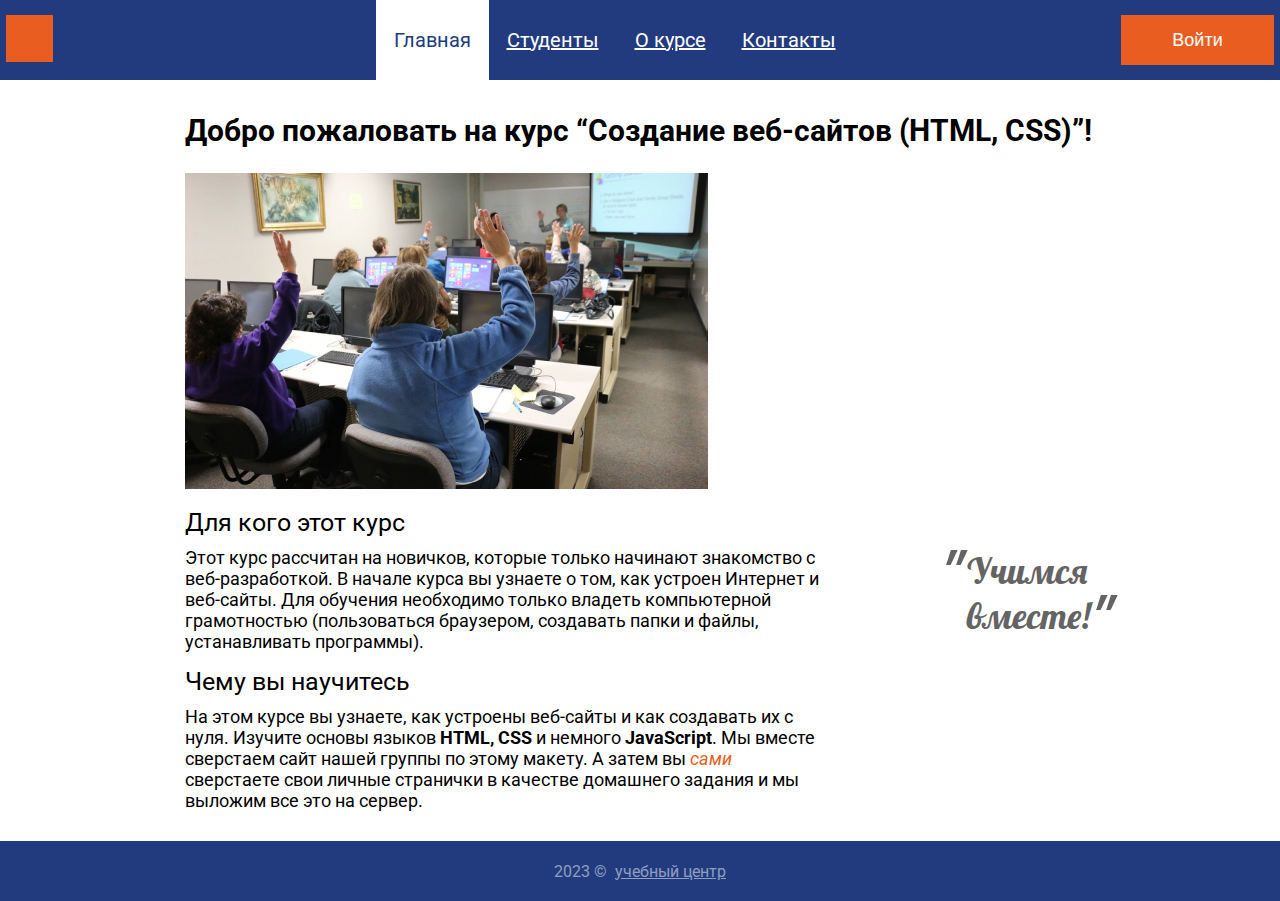
<file: actFour/html/index.html>
<!DOCTYPE html>
<html lang="ru">
<head>
    <link rel="preconnect" href="https://fonts.googleapis.com">
    <link rel="preconnect" href="https://fonts.gstatic.com" crossorigin>
    <link href="https://fonts.googleapis.com/css2?family=Lobster&family=Roboto:wght@400;700&display=swap" rel="stylesheet">
    <meta charset="UTF-8">
    <meta http-equiv="X-UA-Compatible" content="IE=edge">
    <meta name="viewport" content="width=device-width, initial-scale=1.0">
    <title>Главная</title>
    <link rel="stylesheet" href="../css/style.css">
</head>
<body class="body">
    <div class="split">
        <header class="head">
            <a href="index.html"><img class="logo" src="../img/logo.svg" alt="Логотип"></a>
            <nav>
                <ul class="menu">
                    <li class="menu__list">
                        <a href="../html/index.html" class="menu__link link__active">Главная</a>
                    </li>
                    <li class="menu__list">
                        <a href="../html/students.html" class="menu__link">Студенты</a>
                    </li>
                    <li class="menu__list">
                        <a href="../html/about.html" class="menu__link">О курсе</a>
                    </li>
                    <li class="menu__list">
                        <a href="../html/contacts.html" class="menu__link">Контакты</a>
                    </li>
                </ul>
                </nav>
            <button class="button">Войти</button>
            <div class="authorization__window visible">
                <div class="window__text">
                    <div class="close__modal"></div>
                    <span class="bid">Войти на сайт</span> 
                    <input  class="in_text_login"  type="text" value="Логин">
                    <input class="in_text_password" type="text" value="Пароль">
                    <div class="button_window_section">
                        <button class="button__window">Войти</button>
                        или
                        <button class="button__window">Зарегистрироваться</button>
                    </div>
                </div>
            </div>
            <script src="../js/popup.js"></script>
        </header>
        <main class="main__content">
            <h1 class="title">Добро пожаловать на курс “Создание веб-сайтов (HTML, CSS)”!</h1>
            <img class="img" src="../img/contentfoto.jpg" alt="Главное фото">
            <div class="content__info">
                <div class="content__section">
                    <article class="content__article">
                        <h3 class="subtitle">Для кого этот курс</h3>
                        <p class="about__text">Этот курс рассчитан на новичков, которые только начинают знакомство с веб-разработкой. В начале курса вы узнаете о том, как устроен Интернет и веб-сайты. 
                        Для обучения необходимо только владеть компьютерной грамотностью (пользоваться браузером, создавать папки и файлы, устанавливать программы).</p>
                    </article>
                    <article class="content__article">
                        <h3 class="subtitle">Чему вы научитесь</h3>
                        <p class="about__text">На этом курсе вы узнаете, как устроены веб-сайты и как создавать их с нуля. Изучите основы языков <span class="bold__font">HTML, CSS</span> и немного <span class="bold__font">JavaScript</span>. Мы вместе сверстаем сайт нашей группы по этому макету. А затем вы <span class="orange__font">сами</span> сверстаете свои личные странички в качестве домашнего задания и мы выложим все это на сервер.</p>
                    </article>
                </div>
                <aside class="heading">
                    <span class="quotation_marks_left">"</span>
                    Учимся вместе!
                    <span class="quotation_marks_right">"</span>
                </aside>
            </div>
        </main>
    </div>
    <footer class="footer">
        2023 &#169; &nbsp; <a class="footer__link" href="index.html">учебный центр</a>
    </footer>
</body>
</html>
</file>
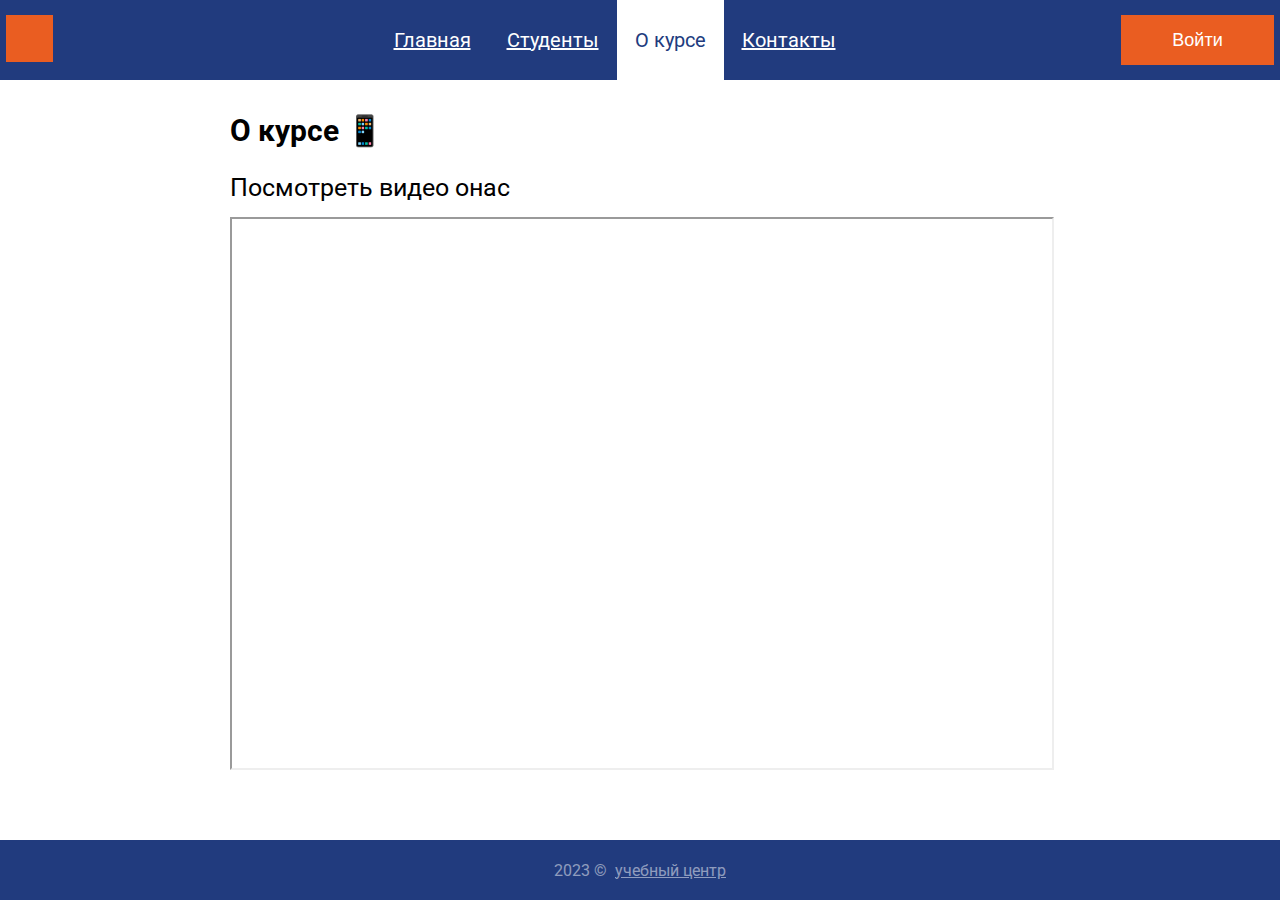
<file: actFour/html/about.html>
<!DOCTYPE html>
<html lang="ru">
<head>
    <link rel="preconnect" href="https://fonts.googleapis.com">
    <link rel="preconnect" href="https://fonts.gstatic.com" crossorigin>
    <link href="https://fonts.googleapis.com/css2?family=Lobster&family=Roboto:wght@400;700&display=swap" rel="stylesheet">
    <meta charset="UTF-8">
    <meta http-equiv="X-UA-Compatible" content="IE=edge">
    <meta name="viewport" content="width=device-width, initial-scale=1.0">
    <title>О курсе</title>
    <link rel="stylesheet" href="../css/style.css">
</head>
<body class="body">
    <div class="split">
        <header class="head">
            <a href="index.html"><img class="logo" src="../img/logo.svg" alt="Логотип"></a>
            <nav>
                <ul class="menu">
                    <li class="menu__list">
                        <a href="../html/index.html" class="menu__link">Главная</a>
                    </li>
                    <li class="menu__list">
                        <a href="../html/students.html" class="menu__link">Студенты</a>
                    </li>
                    <li class="menu__list">
                        <a href="../html/about.html" class="menu__link link__active">О курсе</a>
                    </li>
                    <li class="menu__list">
                        <a href="../html/contacts.html" class="menu__link">Контакты</a>
                    </li>
                </ul>
            </nav>
            <button class="button">Войти</button>
            <div class="authorization__window visible">
                <div class="window__text">
                    <div class="close__modal"></div>
                    <span class="bid">Войти на сайт</span> 
                    <input  class="in_text_login"  type="text" value="Логин">
                    <input class="in_text_password" type="text" value="Пароль">
                    <div class="button_window_section">
                        <button class="button__window">Войти</button>
                        или
                        <button class="button__window">Зарегистрироваться</button>
                    </div>
                </div>
            </div>
            <script src="../js/popup.js"></script>
        </header>
        <section class="about__course">
            <h1 class="about__us">
                О курсе 📱
            </h1>
            <p class="text_for_video">
                Посмотреть видео онас
            </p>
            <iframe class="video" src="https://www.youtube.com/embed/0v7pdd4za6s" title="Как эффективно искать информацию по фронтенду" allow="accelerometer; autoplay; clipboard-write; encrypted-media; gyroscope; picture-in-picture; web-share">
            </iframe>
        </section>
    </div>
    <footer class="footer">
        2023 &#169; &nbsp; <a class="footer__link" href="index.html">учебный центр</a>
    </footer>
</body>
</html>
</file>
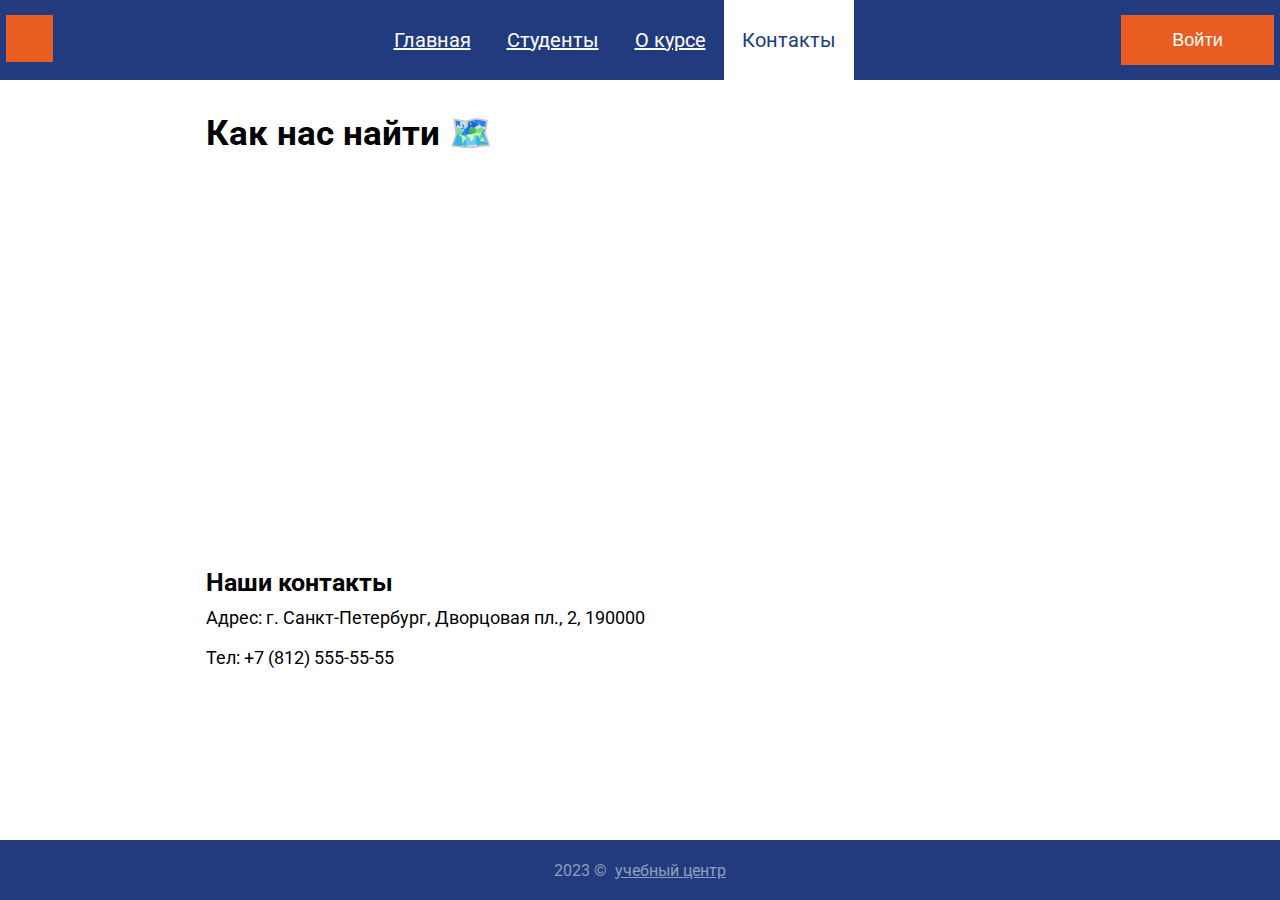
<file: actFour/html/contacts.html>
<!DOCTYPE html>
<html lang="ru">
<head>
    <link rel="preconnect" href="https://fonts.googleapis.com">
    <link rel="preconnect" href="https://fonts.gstatic.com" crossorigin>
    <link href="https://fonts.googleapis.com/css2?family=Lobster&family=Roboto:wght@400;700&display=swap" rel="stylesheet">
    <meta charset="UTF-8">
    <meta http-equiv="X-UA-Compatible" content="IE=edge">
    <meta name="viewport" content="width=device-width, initial-scale=1.0">
    <title>Контакты</title>
    <link rel="stylesheet" href="../css/style.css">
</head>
<body class="body">
    <div class="split">
        <header class="head">
            <a href="index.html"><img class="logo" src="../img/logo.svg" alt="Логотип"></a>
            <nav>
                <ul class="menu">
                    <li class="menu__list">
                        <a href="../html/index.html" class="menu__link">Главная</a>
                    </li>
                    <li class="menu__list">
                        <a href="../html/students.html" class="menu__link">Студенты</a>
                    </li>
                    <li class="menu__list">
                        <a href="../html/about.html" class="menu__link">О курсе</a>
                    </li>
                    <li class="menu__list">
                        <a href="../html/contacts.html" class="menu__link link__active">Контакты</a>
                    </li>
                </ul>
            </nav>
            <button class="button">Войти</button>
            <div class="authorization__window visible">
                <div class="window__text">
                    <div class="close__modal"></div>
                    <span class="bid">Войти на сайт</span> 
                    <input  class="in_text_login"  type="text" value="Логин">
                    <input class="in_text_password" type="text" value="Пароль">
                    <div class="button_window_section">
                        <button class="button__window">Войти</button>
                        или
                        <button class="button__window">Зарегистрироваться</button>
                    </div>
                </div>
            </div>
            <script src="../js/popup.js"></script>
        </header>
        <section class="contacts">
            <h1 class="search">Как нас найти 🗺️️</h1>
                <iframe class="map" src="https://www.google.com/maps/embed?pb=!1m14!1m12!1m3!1d26695.36116348005!2d30.347404777966307!3d59.94006512777916!2m3!1f0!2f0!3f0!3m2!1i1024!2i768!4f13.1!5e0!3m2!1sru!2sru!4v1676960162944!5m2!1sru!2sru"></iframe>
            <h3 class="contact">Наши контакты</h3>
            <p class="adress">Адрес: г. Санкт-Петербург, Дворцовая пл., 2, 190000</p>
            <br>
            <p class="adress">Тел: +7 (812) 555-55-55 </p>
        </section>
    </div>
    <footer class="footer">
        2023 &#169; &nbsp; <a class="footer__link" href="index.html">учебный центр</a>
    </footer>
</body>
</html>
</file>
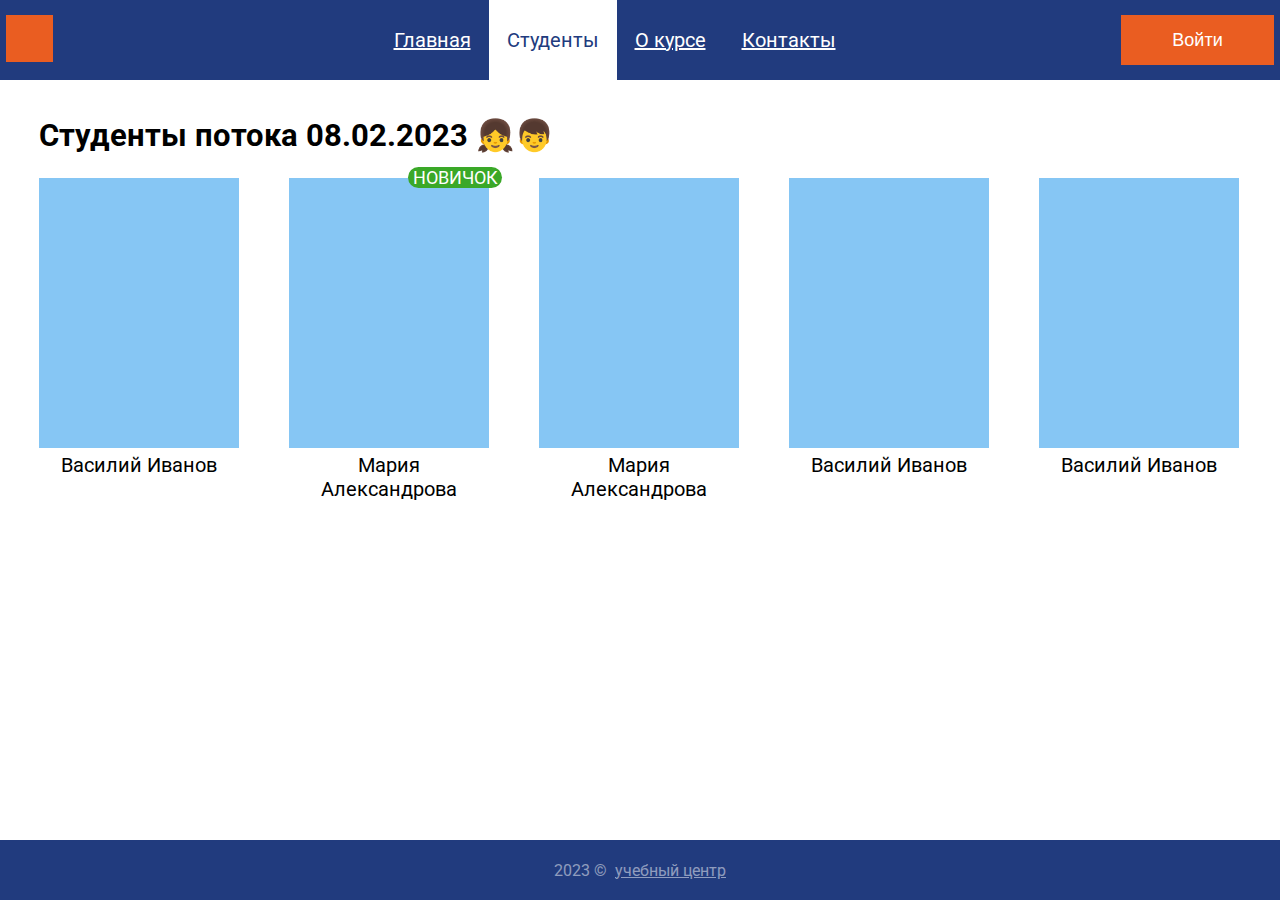
<file: actFour/html/students.html>
<!DOCTYPE html>
<html lang="ru">
<head>
    <link rel="preconnect" href="https://fonts.googleapis.com">
    <link rel="preconnect" href="https://fonts.gstatic.com" crossorigin>
    <link href="https://fonts.googleapis.com/css2?family=Lobster&family=Roboto:wght@400;700&display=swap" rel="stylesheet">
    <meta charset="UTF-8">
    <meta http-equiv="X-UA-Compatible" content="IE=edge">
    <meta name="viewport" content="width=device-width, initial-scale=1.0">
    <title>Студенты</title>
    <link rel="stylesheet" href="../css/style.css">
</head>
<body class="body">
    <div class="split">
        <header class="head">
            <a href="index.html"><img class="logo" src="../img/logo.svg" alt="Логотип"></a>
            <nav>
                <ul class="menu">
                    <li class="menu__list">
                        <a href="../html/index.html" class="menu__link">Главная</a>
                    </li>
                    <li class="menu__list">
                        <a href="../html/students.html" class="menu__link link__active">Студенты</a>
                    </li>
                    <li class="menu__list">
                        <a href="../html/about.html" class="menu__link">О курсе</a>
                    </li>
                    <li class="menu__list">
                        <a href="../html/contacts.html" class="menu__link">Контакты</a>
                    </li>
                </ul>
            </nav>
            <button class="button">Войти</button>
            <div class="authorization__window visible">
                <div class="window__text">
                    <div class="close__modal"></div>
                    <span class="bid">Войти на сайт</span> 
                    <input  class="in_text_login"  type="text" value="Логин">
                    <input class="in_text_password" type="text" value="Пароль">
                    <div class="button_window_section">
                        <button class="button__window">Войти</button>
                        или
                        <button class="button__window">Зарегистрироваться</button>
                    </div>
                </div>
            </div>
            <script src="../js/popup.js"></script>
        </header>
        <section>
            <h1 class="title__list">Студенты потока 08.02.2023 👧👦</h1>
            <div class="students__list">
                <div>
                    <img src="../img/student.jpg" alt="Фото студента" class="student__foto">
                    <p class="student__name">Василий Иванов</p>
                </div>
                <div class="relative">
                    <span class="new__student">НОВИЧОК</span>
                    <img src="../img/student.jpg" alt="Фото студента" class="student__foto ">
                    <p class="student__name">Мария 
                        Александрова</p>
                </div>
                <div>
                    <img src="../img/student.jpg" alt="Фото студента" class="student__foto">
                    <p class="student__name">Мария 
                        Александрова</p>
                </div>
                <div>
                    <img src="../img/student.jpg" alt="Фото студента" class="student__foto">
                    <p class="student__name">Василий Иванов</p>
                </div>
                <div>
                    <img src="../img/student.jpg" alt="Фото студента" class="student__foto">
                    <p class="student__name">Василий Иванов</p>
                </div>
            </div>
                    
        </section>
    </div>
    <footer class="footer">
        2023 &#169; &nbsp; <a class="footer__link" href="index.html">учебный центр</a>
    </footer>
</body>
</html>
</file>
<file: actFour/css/style.css>
@import "./header.css";
@import "./mainpage.css";
@import "./footer.css";
@import "./students.css";
@import "./about.css";
@import "./contacts.css";
@import "./laptop.css";
@import "./tablet.css";
@import "./mini.css";
</file>
